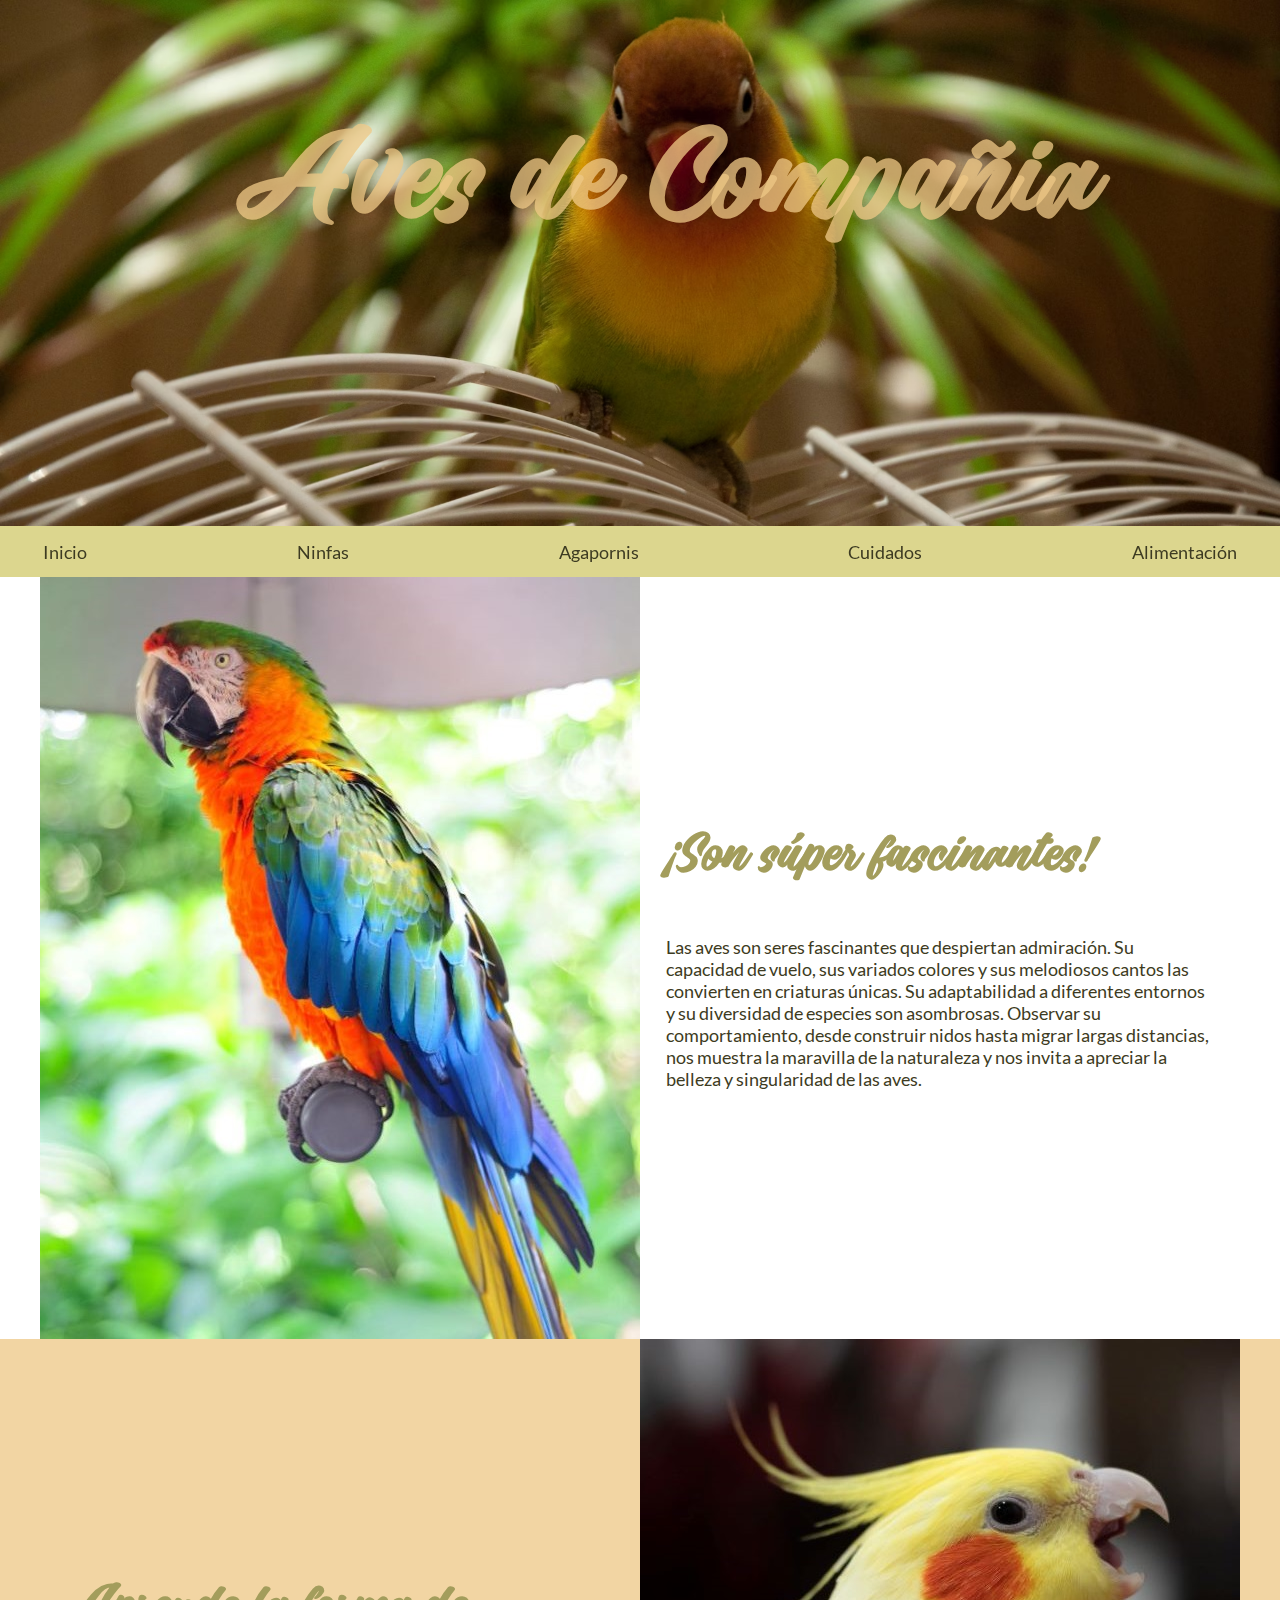
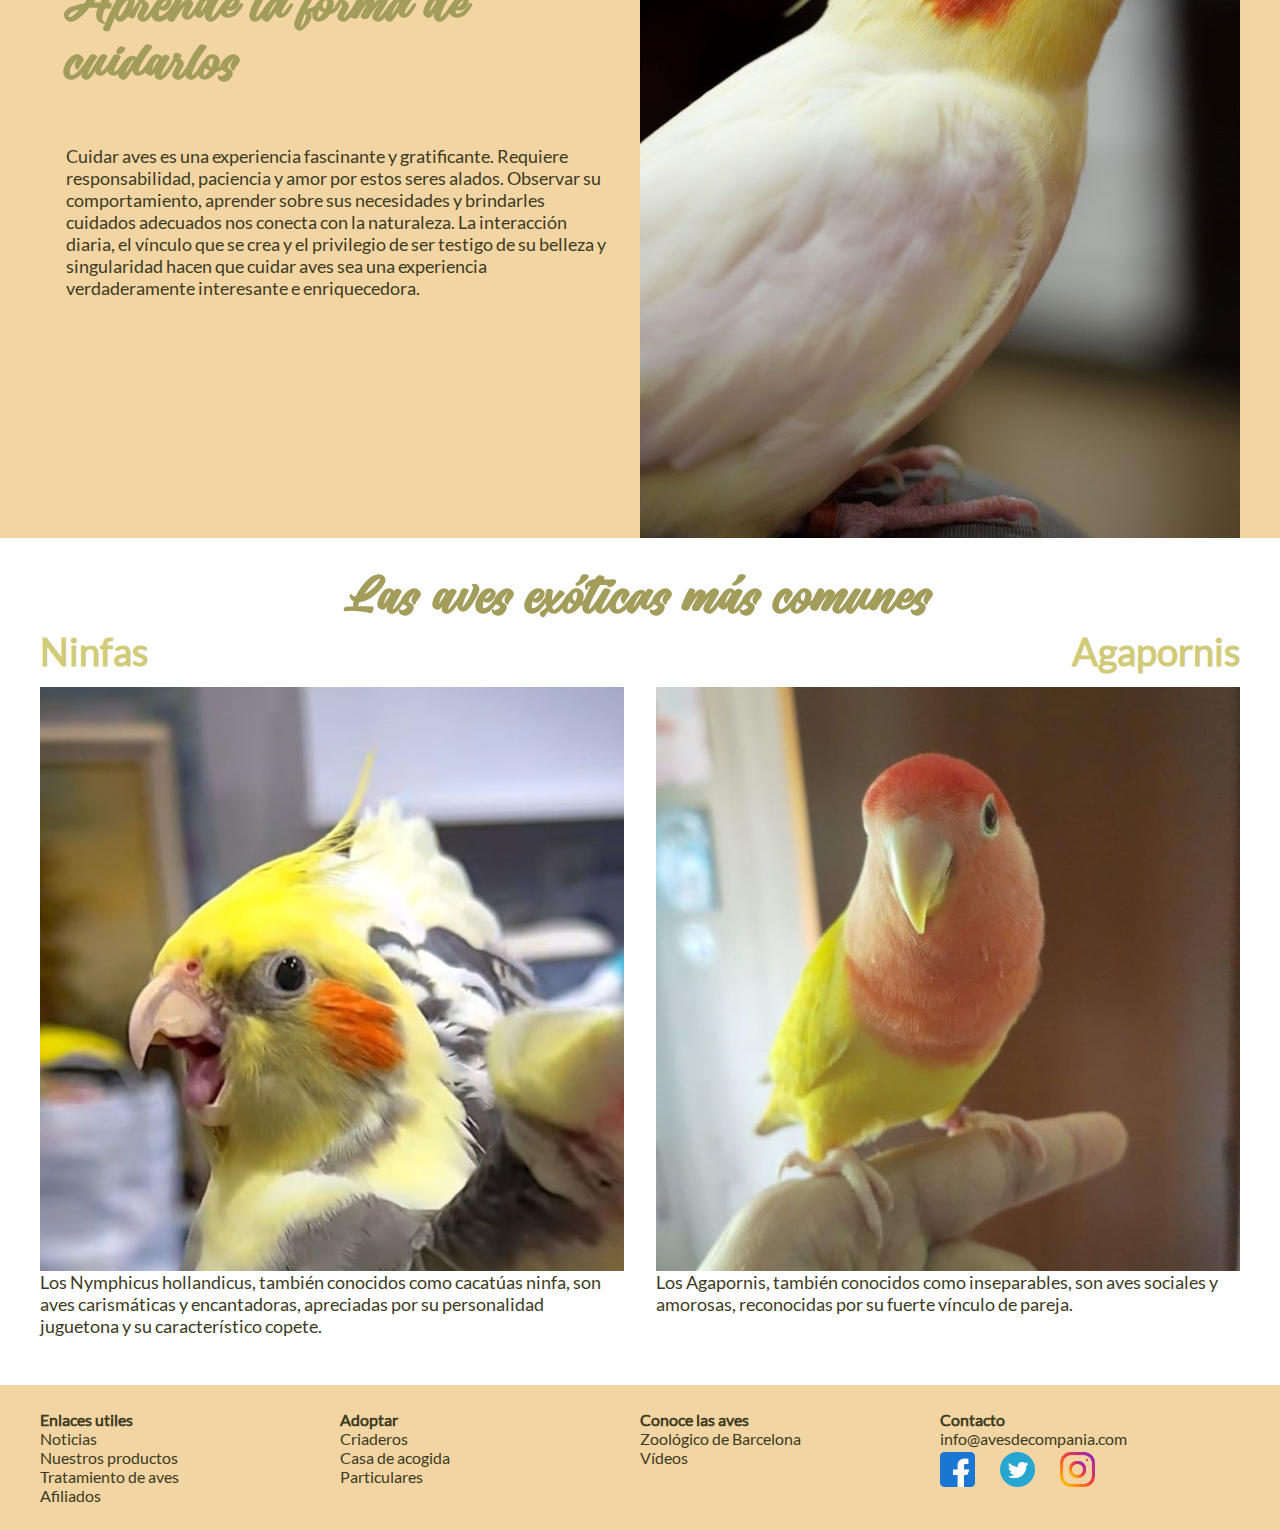
<file: index.html>
<!DOCTYPE html>
<html lang="es">
  <head>
    <meta charset="UTF-8" />
    <meta name="viewport" content="width=device-width, initial-scale=1.0" />
    <meta name="author" content="Andres Diaz for bewsystems by anondiaz" />
    <meta
      name="description"
      content="Los mejores consejos para el cuidado de nuestras aves de compañia"
    />
    <meta
      name="keywords"
      content="Aus de companyia, Aves de compañia, Agapornis, Ninfes, Ninfas"
    />
    <link rel="shortcut icon" href="img/favicon.ico" type="image/x-icon" />
    <title>Aves de Compañia</title>
    <link rel="stylesheet" href="css/style.css" />
  </head>
  <body>
    <header>
      <h1>Aves de Compañia</h1>
      <picture>
        <source media="(max-width: 450px)" srcset="img/header_800px.avif" />
        <source media="(max-width: 1000px)" srcset="img/header_1400px.avif" />
        <img src="img/header_2000px.avif" alt="Ave posada fuera de una jaula" />
      </picture>
    </header>
    <nav>
      <ul class="desktop_xl">
        <li>
          <a href="index.html">Inicio</a>
        </li>
        <li>
          <a href="ninfas.html">Ninfas</a>
        </li>
        <li>
          <a href="agapornis.html">Agapornis</a>
        </li>
        <li>
          <a href="cuidados.html">Cuidados</a>
        </li>
        <li>
          <a href="alimentacion.html">Alimentación</a>
        </li>
      </ul>
    </nav>
    <main>
      <section>
        <div class="desktop_xl bloque_superior">
          <div>
            <img
              src="img/papagayo.jpg"
              alt="Foto de papagayo muy colorido apoyado en una rama"
            />
          </div>
          <div>
            <h2>¡Son súper fascinantes!</h2>
            <p>
              Las aves son seres fascinantes que despiertan admiración. Su
              capacidad de vuelo, sus variados colores y sus melodiosos cantos
              las convierten en criaturas únicas. Su adaptabilidad a diferentes
              entornos y su diversidad de especies son asombrosas. Observar su
              comportamiento, desde construir nidos hasta migrar largas
              distancias, nos muestra la maravilla de la naturaleza y nos invita
              a apreciar la belleza y singularidad de las aves.
            </p>
          </div>
        </div>
      </section>
      <section class="fondo_oscuro">
        <div class="desktop_xl bloque_superior">
          <div>
            <h2>Aprende la forma de cuidarlos</h2>
            <p>
              Cuidar aves es una experiencia fascinante y gratificante. Requiere
              responsabilidad, paciencia y amor por estos seres alados. Observar
              su comportamiento, aprender sobre sus necesidades y brindarles
              cuidados adecuados nos conecta con la naturaleza. La interacción
              diaria, el vínculo que se crea y el privilegio de ser testigo de
              su belleza y singularidad hacen que cuidar aves sea una
              experiencia verdaderamente interesante e enriquecedora.
            </p>
          </div>
          <div>
            <img
              src="img/disparo-vertical-adorable-cockatiel.jpg"
              alt="Foto de pajaro blanco adorable"
            />
          </div>
        </div>
      </section>
      <section>
        <div class="desktop_xl bloque_doble">
          <h2>Las aves exóticas más comunes</h2>
          <div class="titulos">
            <h3>Ninfas</h3>
            <h3>Agapornis</h3>
          </div>
          <div>
            <div class="texto_debajo">
              <div>
                <img
                  src="img/carolina.jpg"
                  alt="Foto de ninfa pidiendo comida"
                />
              </div>
              <div>
                <p>
                  Los Nymphicus hollandicus, también conocidos como cacatúas
                  ninfa, son aves carismáticas y encantadoras, apreciadas por su
                  personalidad juguetona y su característico copete.
                </p>
              </div>
            </div>
            <div class="texto_debajo">
              <div>
                <img
                  src="img/agapornis.jpg"
                  alt="Foto de agaporni en el dedo de su dueño"
                />
              </div>
              <div>
                <p>
                  Los Agapornis, también conocidos como inseparables, son aves
                  sociales y amorosas, reconocidas por su fuerte vínculo de
                  pareja.
                </p>
              </div>
            </div>
          </div>
        </div>
      </section>
    </main>
    <footer class="fondo_oscuro">
      <div class="desktop_xl pie_pagina">
        <div>
          <h4>Enlaces utiles</h4>
          <p>Noticias</p>
          <p>Nuestros productos</p>
          <p>Tratamiento de aves</p>
          <p>Afiliados</p>
        </div>
        <div>
          <h4>Adoptar</h4>
          <p>Criaderos</p>
          <p>Casa de acogida</p>
          <p>Particulares</p>
        </div>
        <div>
          <h4>Conoce las aves</h4>
          <p>Zoológico de Barcelona</p>
          <p>Vídeos</p>
        </div>
        <div>
          <h4>Contacto</h4>
          <p>
            <a href="mailto:info@avesdecompania.com">info@avesdecompania.com</a>
          </p>
          <div class="logos_pie">
            <div><img src="logos/facebook.png" alt="Facebook" /></div>
            <div><img src="logos/twitter.png" alt="Twitter" /></div>
            <div><img src="logos/instagram.png" alt="Instagram" /></div>
          </div>
        </div>
      </div>
    </footer>
  </body>
</html>
</file>
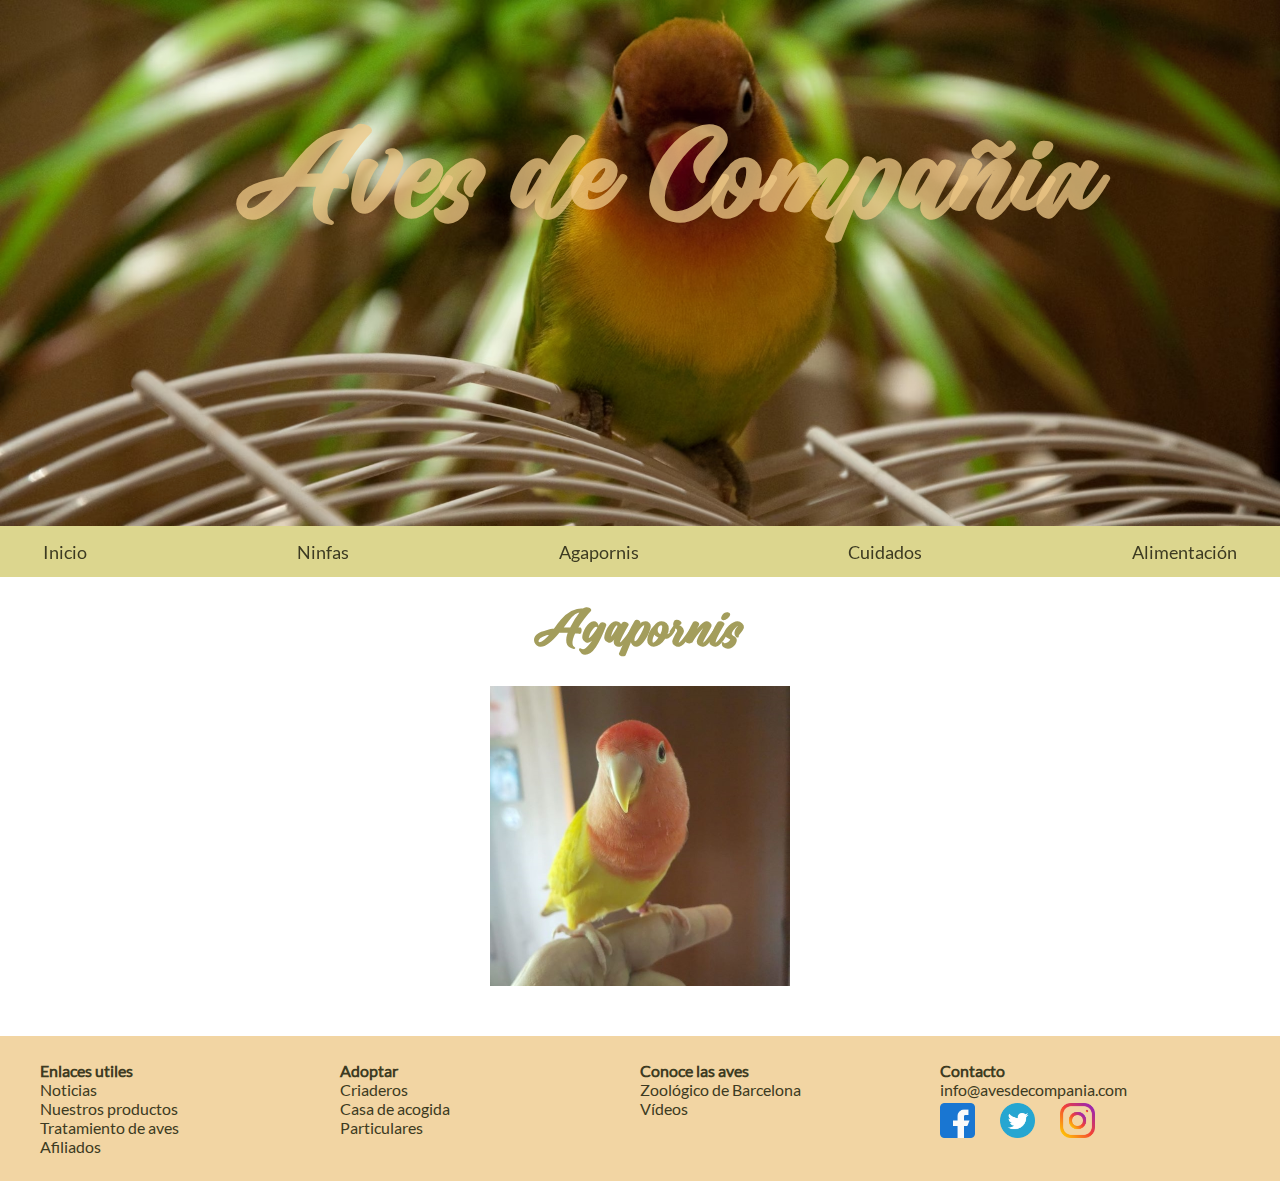
<file: agapornis.html>
<!DOCTYPE html>
<html lang="es">
  <head>
    <meta charset="UTF-8" />
    <meta name="viewport" content="width=device-width, initial-scale=1.0" />
    <meta name="author" content="Andres Diaz for bewsystems by anondiaz" />
    <meta
      name="description"
      content="Los mejores consejos para el cuidado de nuestras aves de compañia"
    />
    <meta
      name="keywords"
      content="Aus de companyia, Aves de compañia, Agapornis, Ninfes, Ninfas"
    />
    <link rel="shortcut icon" href="img/favicon.ico" type="image/x-icon" />
    <title>Agapornis - Aves de Compañia</title>
    <link rel="stylesheet" href="css/style.css" />
  </head>
  <body>
    <header>
      <h1>Aves de Compañia</h1>
      <picture>
        <source media="(max-width: 450px)" srcset="img/header_800px.avif" />
        <source media="(max-width: 1000px)" srcset="img/header_1400px.avif" />
        <img src="img/header_2000px.avif" alt="Ave posada fuera de una jaula" />
      </picture>
    </header>
    <nav>
      <ul class="desktop_xl">
        <li>
          <a href="index.html">Inicio</a>
        </li>
        <li>
          <a href="ninfas.html">Ninfas</a>
        </li>
        <li>
          <a href="agapornis.html">Agapornis</a>
        </li>
        <li>
          <a href="cuidados.html">Cuidados</a>
        </li>
        <li>
          <a href="alimentacion.html">Alimentación</a>
        </li>
      </ul>
    </nav>
    <main>
      <section>
        <div class="desktop_xl bloque_unico">
          <h2>Agapornis</h2>
          <img
            src="img/agapornis.jpg"
            alt="Foto de agaporni en el dedo de su dueño"
          />
        </div>
      </section>
    </main>
    <footer class="fondo_oscuro">
      <div class="desktop_xl pie_pagina">
        <div>
          <h4>Enlaces utiles</h4>
          <p>Noticias</p>
          <p>Nuestros productos</p>
          <p>Tratamiento de aves</p>
          <p>Afiliados</p>
        </div>
        <div>
          <h4>Adoptar</h4>
          <p>Criaderos</p>
          <p>Casa de acogida</p>
          <p>Particulares</p>
        </div>
        <div>
          <h4>Conoce las aves</h4>
          <p>Zoológico de Barcelona</p>
          <p>Vídeos</p>
        </div>
        <div>
          <h4>Contacto</h4>
          <p>
            <a href="mailto:info@avesdecompania.com">info@avesdecompania.com</a>
          </p>
          <div class="logos_pie">
            <div><img src="logos/facebook.png" alt="Facebook" /></div>
            <div><img src="logos/twitter.png" alt="Twitter" /></div>
            <div><img src="logos/instagram.png" alt="Instagram" /></div>
          </div>
        </div>
      </div>
    </footer>
  </body>
</html>
</file>
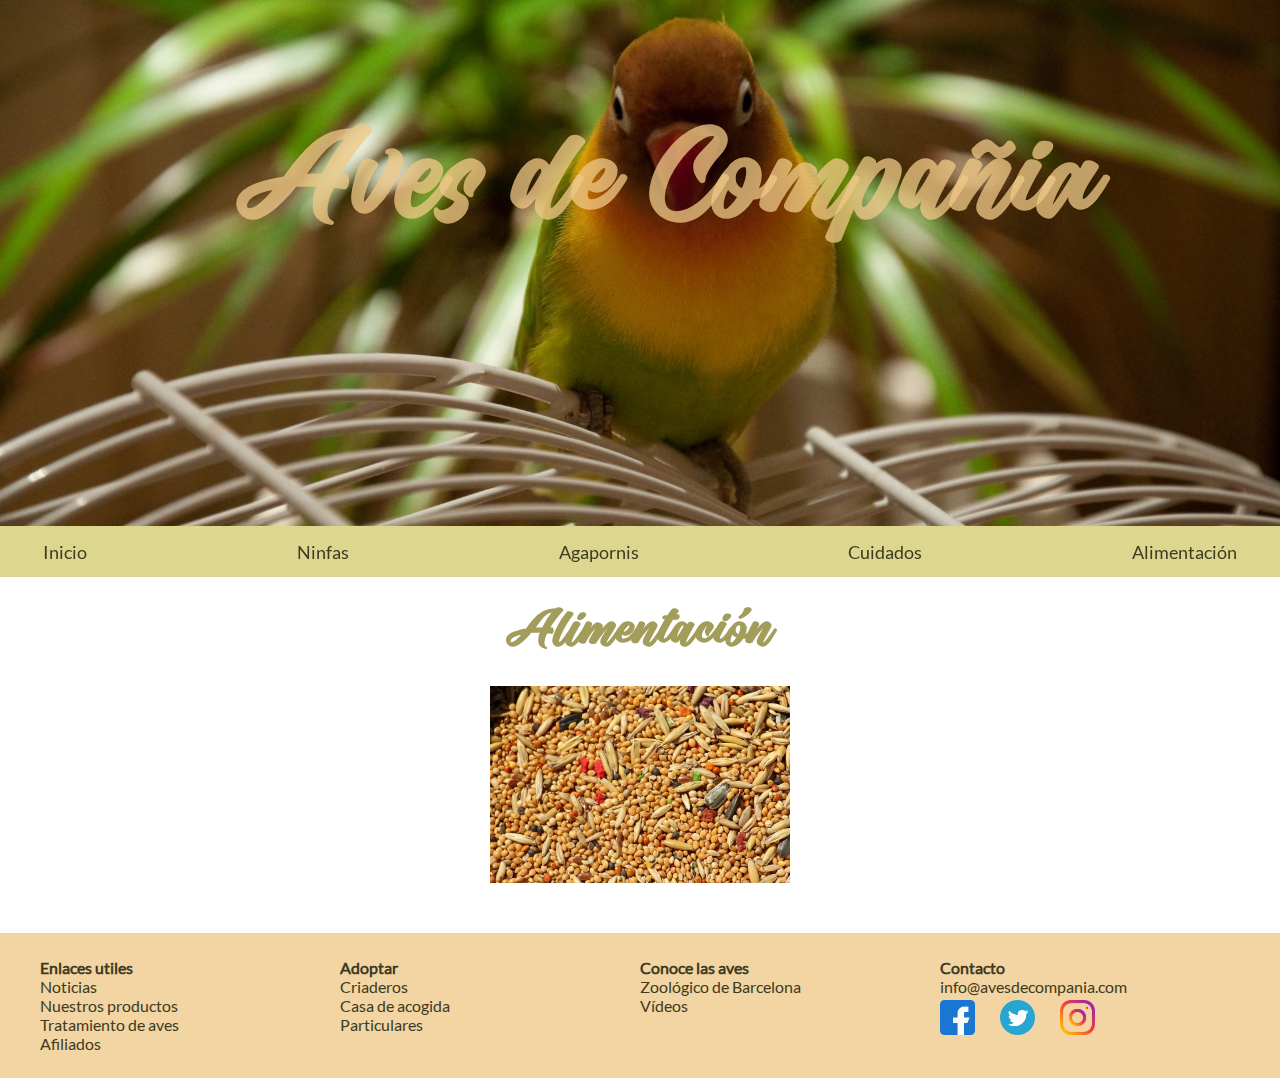
<file: alimentacion.html>
<!DOCTYPE html>
<html lang="es">
  <head>
    <meta charset="UTF-8" />
    <meta name="viewport" content="width=device-width, initial-scale=1.0" />
    <meta name="author" content="Andres Diaz for bewsystems by anondiaz" />
    <meta
      name="description"
      content="Los mejores consejos para el cuidado de nuestras aves de compañia"
    />
    <meta
      name="keywords"
      content="Aus de companyia, Aves de compañia, Agapornis, Ninfes, Ninfas"
    />
    <link rel="shortcut icon" href="img/favicon.ico" type="image/x-icon" />
    <title>Alimentación - Aves de Compañia</title>
    <link rel="stylesheet" href="css/style.css" />
  </head>
  <body>
    <header>
      <h1>Aves de Compañia</h1>
      <picture>
        <source media="(max-width: 450px)" srcset="img/header_800px.avif" />
        <source media="(max-width: 1000px)" srcset="img/header_1400px.avif" />
        <img src="img/header_2000px.avif" alt="Ave posada fuera de una jaula" />
      </picture>
    </header>
    <nav>
      <ul class="desktop_xl">
        <li>
          <a href="index.html">Inicio</a>
        </li>
        <li>
          <a href="ninfas.html">Ninfas</a>
        </li>
        <li>
          <a href="agapornis.html">Agapornis</a>
        </li>
        <li>
          <a href="cuidados.html">Cuidados</a>
        </li>
        <li>
          <a href="alimentacion.html">Alimentación</a>
        </li>
      </ul>
    </nav>
    <main>
      <section>
        <div class="desktop_xl bloque_unico">
          <h2>Alimentación</h2>
          <img src="img/comidaAves.jpg" alt="Foto de alimento para pajaros" />
        </div>
      </section>
    </main>
    <footer class="fondo_oscuro">
      <div class="desktop_xl pie_pagina">
        <div>
          <h4>Enlaces utiles</h4>
          <p>Noticias</p>
          <p>Nuestros productos</p>
          <p>Tratamiento de aves</p>
          <p>Afiliados</p>
        </div>
        <div>
          <h4>Adoptar</h4>
          <p>Criaderos</p>
          <p>Casa de acogida</p>
          <p>Particulares</p>
        </div>
        <div>
          <h4>Conoce las aves</h4>
          <p>Zoológico de Barcelona</p>
          <p>Vídeos</p>
        </div>
        <div>
          <h4>Contacto</h4>
          <p>
            <a href="mailto:info@avesdecompania.com">info@avesdecompania.com</a>
          </p>
          <div class="logos_pie">
            <div><img src="logos/facebook.png" alt="Facebook" /></div>
            <div><img src="logos/twitter.png" alt="Twitter" /></div>
            <div><img src="logos/instagram.png" alt="Instagram" /></div>
          </div>
        </div>
      </div>
    </footer>
  </body>
</html>
</file>
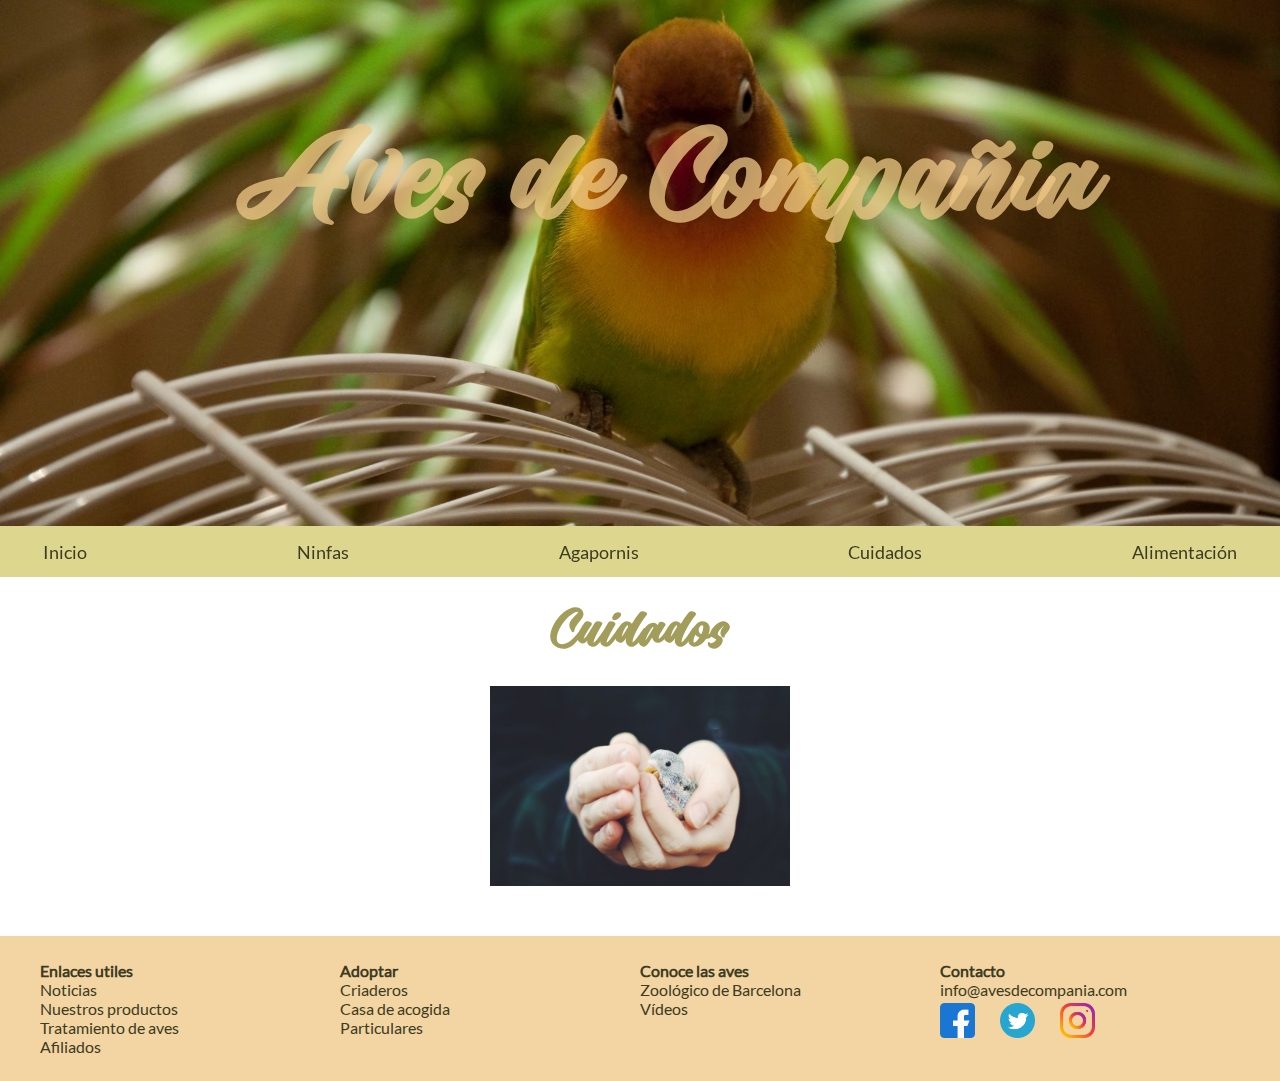
<file: cuidados.html>
<!DOCTYPE html>
<html lang="es">
  <head>
    <meta charset="UTF-8" />
    <meta name="viewport" content="width=device-width, initial-scale=1.0" />
    <meta name="author" content="Andres Diaz for bewsystems by anondiaz" />
    <meta
      name="description"
      content="Los mejores consejos para el cuidado de nuestras aves de compañia"
    />
    <meta
      name="keywords"
      content="Aus de companyia, Aves de compañia, Agapornis, Ninfes, Ninfas"
    />
    <link rel="shortcut icon" href="img/favicon.ico" type="image/x-icon" />
    <title>Cuidados - Aves de Compañia</title>
    <link rel="stylesheet" href="css/style.css" />
  </head>
  <body>
    <header>
      <h1>Aves de Compañia</h1>
      <picture>
        <source media="(max-width: 450px)" srcset="img/header_800px.avif" />
        <source media="(max-width: 1000px)" srcset="img/header_1400px.avif" />
        <img src="img/header_2000px.avif" alt="Ave posada fuera de una jaula" />
      </picture>
    </header>
    <nav>
      <ul class="desktop_xl">
        <li>
          <a href="index.html">Inicio</a>
        </li>
        <li>
          <a href="ninfas.html">Ninfas</a>
        </li>
        <li>
          <a href="agapornis.html">Agapornis</a>
        </li>
        <li>
          <a href="cuidados.html">Cuidados</a>
        </li>
        <li>
          <a href="alimentacion.html">Alimentación</a>
        </li>
      </ul>
    </nav>
    <main>
      <section>
        <div class="desktop_xl bloque_unico">
          <h2>Cuidados</h2>
          <img
            src="img/cuidarAves.jpg"
            alt="Foto de polluelo entre las manos"
          />
        </div>
      </section>
    </main>
    <footer class="fondo_oscuro">
      <div class="desktop_xl pie_pagina">
        <div>
          <h4>Enlaces utiles</h4>
          <p>Noticias</p>
          <p>Nuestros productos</p>
          <p>Tratamiento de aves</p>
          <p>Afiliados</p>
        </div>
        <div>
          <h4>Adoptar</h4>
          <p>Criaderos</p>
          <p>Casa de acogida</p>
          <p>Particulares</p>
        </div>
        <div>
          <h4>Conoce las aves</h4>
          <p>Zoológico de Barcelona</p>
          <p>Vídeos</p>
        </div>
        <div>
          <h4>Contacto</h4>
          <p>
            <a href="mailto:info@avesdecompania.com">info@avesdecompania.com</a>
          </p>
          <div class="logos_pie">
            <div><img src="logos/facebook.png" alt="Facebook" /></div>
            <div><img src="logos/twitter.png" alt="Twitter" /></div>
            <div><img src="logos/instagram.png" alt="Instagram" /></div>
          </div>
        </div>
      </div>
    </footer>
  </body>
</html>
</file>
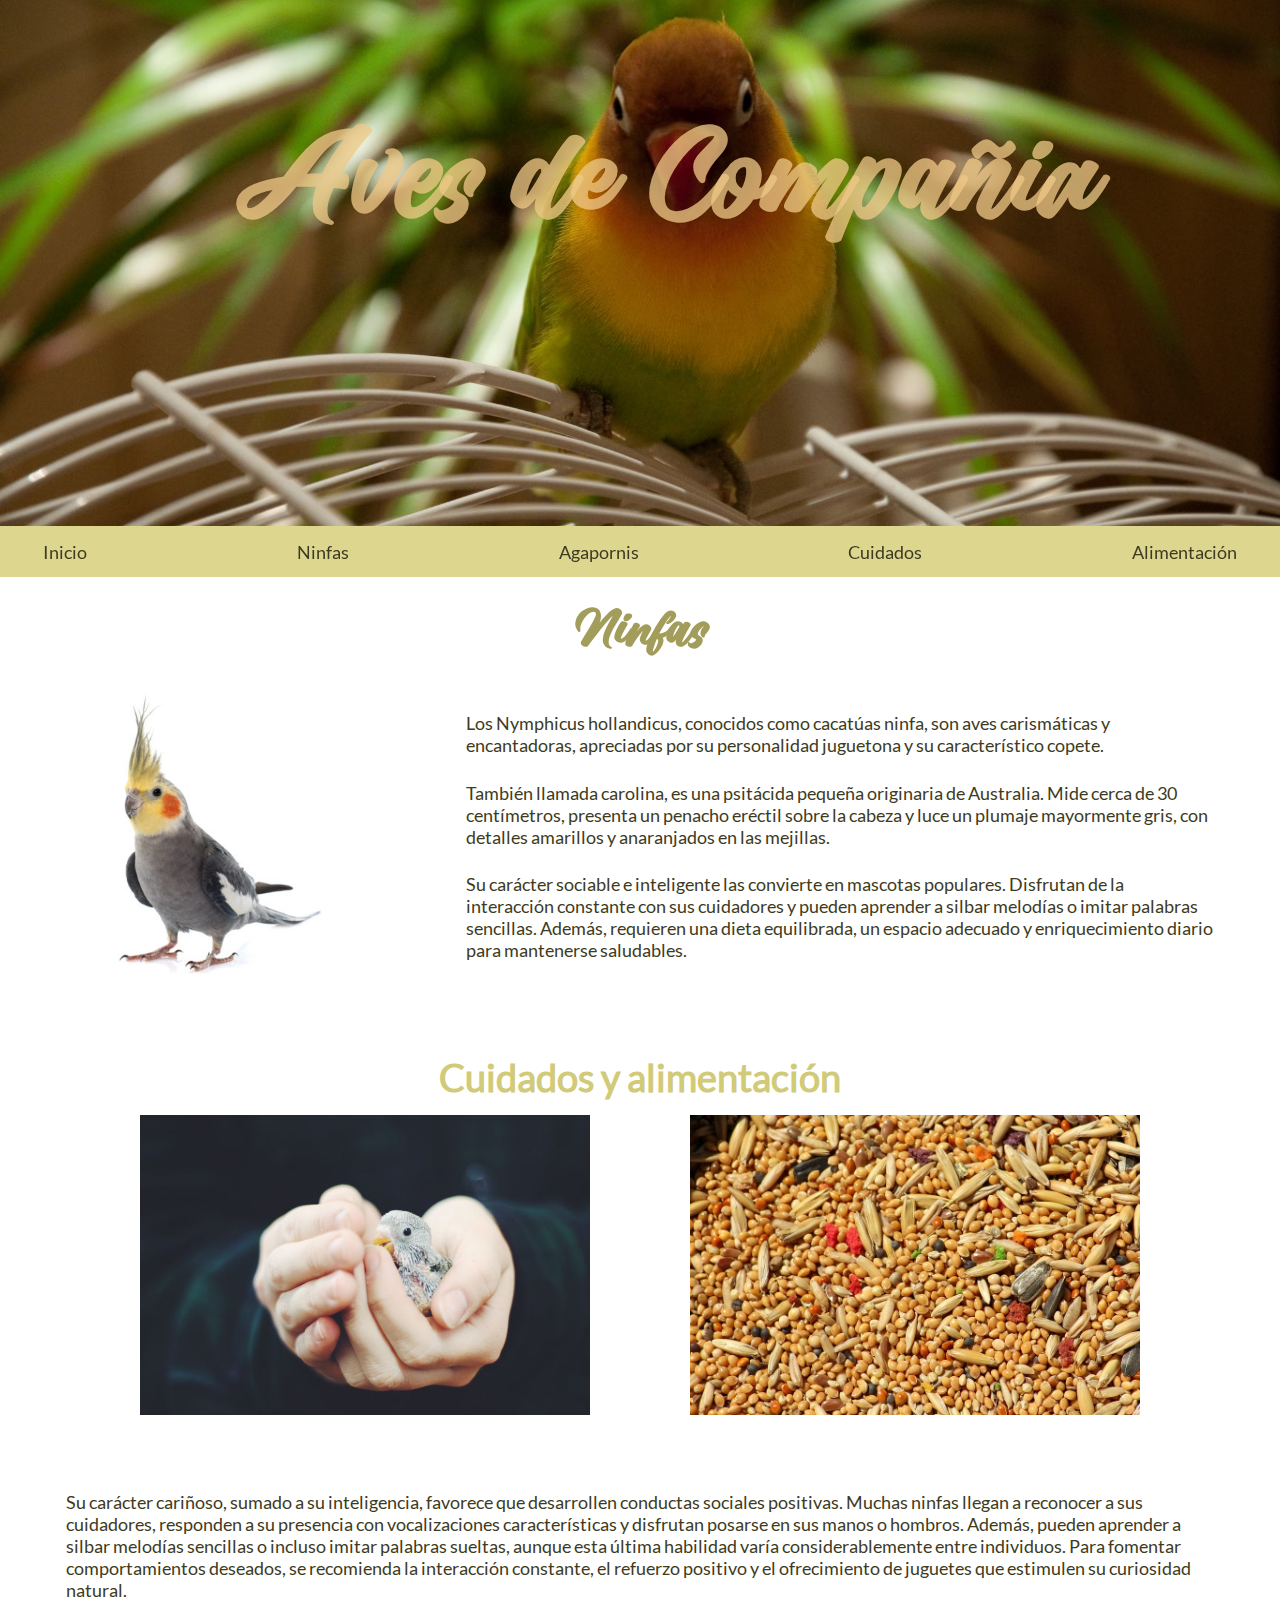
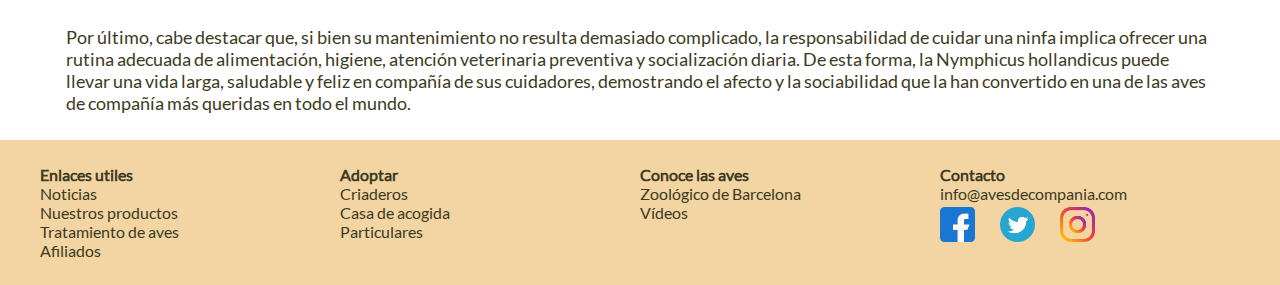
<file: ninfas.html>
<!DOCTYPE html>
<html lang="es">
  <head>
    <meta charset="UTF-8" />
    <meta name="viewport" content="width=device-width, initial-scale=1.0" />
    <meta name="author" content="Andres Diaz for bewsystems by anondiaz" />
    <meta
      name="description"
      content="Los mejores consejos para el cuidado de nuestras aves de compañia"
    />
    <meta
      name="keywords"
      content="Aus de companyia, Aves de compañia, Agapornis, Ninfes, Ninfas"
    />
    <link rel="shortcut icon" href="img/favicon.ico" type="image/x-icon" />
    <title>Ninfas - Aves de Compañia</title>
    <link rel="stylesheet" href="css/style.css" />
  </head>
  <body>
    <header>
      <h1>Aves de Compañia</h1>
      <picture>
        <source media="(max-width: 450px)" srcset="img/header_800px.avif" />
        <source media="(max-width: 1000px)" srcset="img/header_1400px.avif" />
        <img src="img/header_2000px.avif" alt="Ave posada fuera de una jaula" />
      </picture>
    </header>
    <nav>
      <ul class="desktop_xl">
        <li>
          <a href="index.html">Inicio</a>
        </li>
        <li>
          <a href="ninfas.html">Ninfas</a>
        </li>
        <li>
          <a href="agapornis.html">Agapornis</a>
        </li>
        <li>
          <a href="cuidados.html">Cuidados</a>
        </li>
        <li>
          <a href="alimentacion.html">Alimentación</a>
        </li>
      </ul>
    </nav>
    <main>
      <section>
        <div class="desktop_xl bloque_unico">
          <div>
            <h2>Ninfas</h2>
          </div>
          <div>
            <div class="bloque1_articulo">
              <div>
                <img
                  src="img/ninfas.jpg"
                  alt="Foto de cacatua ninfa gris adorable"
                />
              </div>
              <div>
                <p>
                  Los Nymphicus hollandicus, conocidos como cacatúas ninfa, son
                  aves carismáticas y encantadoras, apreciadas por su
                  personalidad juguetona y su característico copete.
                </p>
                <p>
                  También llamada carolina, es una psitácida pequeña originaria
                  de Australia. Mide cerca de 30 centímetros, presenta un
                  penacho eréctil sobre la cabeza y luce un plumaje mayormente
                  gris, con detalles amarillos y anaranjados en las mejillas.
                </p>
                <p>
                  Su carácter sociable e inteligente las convierte en mascotas
                  populares. Disfrutan de la interacción constante con sus
                  cuidadores y pueden aprender a silbar melodías o imitar
                  palabras sencillas. Además, requieren una dieta equilibrada,
                  un espacio adecuado y enriquecimiento diario para mantenerse
                  saludables.
                </p>
              </div>
            </div>
            <div class="bloque2_articulo">
              <div>
                <h3>Cuidados y alimentación</h3>
              </div>
              <div class="imagen_articulo">
                <img
                  src="img/cuidarAves.jpg"
                  alt="Foto de polluelo entre las manos"
                />
                <img
                  src="img/comidaAves.jpg"
                  alt="Foto de alimento para pajaros"
                />
              </div>
              <div>
                <p>
                  Su carácter cariñoso, sumado a su inteligencia, favorece que
                  desarrollen conductas sociales positivas. Muchas ninfas llegan
                  a reconocer a sus cuidadores, responden a su presencia con
                  vocalizaciones características y disfrutan posarse en sus
                  manos o hombros. Además, pueden aprender a silbar melodías
                  sencillas o incluso imitar palabras sueltas, aunque esta
                  última habilidad varía considerablemente entre individuos.
                  Para fomentar comportamientos deseados, se recomienda la
                  interacción constante, el refuerzo positivo y el ofrecimiento
                  de juguetes que estimulen su curiosidad natural.
                </p>
                <p>
                  Por último, cabe destacar que, si bien su mantenimiento no
                  resulta demasiado complicado, la responsabilidad de cuidar una
                  ninfa implica ofrecer una rutina adecuada de alimentación,
                  higiene, atención veterinaria preventiva y socialización
                  diaria. De esta forma, la Nymphicus hollandicus puede llevar
                  una vida larga, saludable y feliz en compañía de sus
                  cuidadores, demostrando el afecto y la sociabilidad que la han
                  convertido en una de las aves de compañía más queridas en todo
                  el mundo.
                </p>
              </div>
            </div>
          </div>
        </div>
      </section>
    </main>
    <footer class="fondo_oscuro">
      <div class="desktop_xl pie_pagina">
        <div>
          <h4>Enlaces utiles</h4>
          <p>Noticias</p>
          <p>Nuestros productos</p>
          <p>Tratamiento de aves</p>
          <p>Afiliados</p>
        </div>
        <div>
          <h4>Adoptar</h4>
          <p>Criaderos</p>
          <p>Casa de acogida</p>
          <p>Particulares</p>
        </div>
        <div>
          <h4>Conoce las aves</h4>
          <p>Zoológico de Barcelona</p>
          <p>Vídeos</p>
        </div>
        <div>
          <h4>Contacto</h4>
          <p>
            <a href="mailto:info@avesdecompania.com">info@avesdecompania.com</a>
          </p>
          <div class="logos_pie">
            <div><img src="logos/facebook.png" alt="Facebook" /></div>
            <div><img src="logos/twitter.png" alt="Twitter" /></div>
            <div><img src="logos/instagram.png" alt="Instagram" /></div>
          </div>
        </div>
      </div>
    </footer>
  </body>
</html>
</file>
<file: css/style.css>
/* Tipo de imagen global */
@font-face {
  font-family: "Lato";
  src: url("../fonts/Lato-Regular.woff2") format("woff2"),
    url("../fonts/Lato-Regular.woff") format("woff"),
    url("../fonts/Lato-Regular.ttf");
  font-weight: normal;
  font-style: normal;
  font-display: swap;
}
/* Tipo de imagen para titulos en general, hay alguna excepcion, 
hay una ligera diferencia con respecto al modelo, 
pero es la que se indica en la documentación */
@font-face {
  font-family: "Matisan Script PERSONAL USE";
  src: url("../fonts/MatisanScriptPERSONALUSE-Regular.woff2") format("woff2"),
    url("../fonts/MatisanScriptPERSONALUSE-Regular.woff") format("woff"),
    url("../fonts/MatisanScriptPERSONALUSE-Regular.ttf") format("truetype");
  font-weight: normal;
  font-style: italic;
  font-display: swap;
}
/* Establecemos unos minimos para poder gestionar correctamente los elementos */
* {
  margin: 0;
  padding: 0;
  box-sizing: border-box;
  font-family: Lato, Arial, Helvetica, sans-serif;
}
/* Aquí establecemos algunas variables, ancho de página y colores */
:root {
  --width_xl: 1200px; /* max width */
  --menu_color: #d6cf7bda; /* for menu */
  --primary_color: #eec886c2; /* for section and footer */
  --text_color_h1: #eec886c2; /* font-size 9vw */
  --text_color_h2: #a39d5c; /* font-size 3.8vw */
  --text_color_h3: #d1ca78; /* font-size 3vw */
  --text_color_p_main: #3d3b22; /* font-size 1.4vw */
  --text_color_p_li_footer: #3d3b22; /* font-size 1rem */
  --enfasis_color: darkblue; /* for hover, en el documento pone #ffffff4d es muy claro y de momento pongo un darkblue */
}

/* Ayuda a definir estructura y distribución de los elementos, comentar cuando ya no sea necesario */
/* div {
  border: 2px solid black;
} */
/* Establecemos la imagen de fondo en el tag/selector main */
header img {
  width: 100%;
  display: block;
}
/* Definimos los titulos h1, h2 y h3, fuente, colores, tamaños , hacemos lo mismo para los paragrafos */
h1 {
  font-family: "Matisan Script PERSONAL USE", serif;
  font-size: 9vw;
  color: var(--text_color_h1);
  position: absolute;
  text-align: justify;
  right: 14vw;
  top: 9vw;
}

h2 {
  font-family: "Matisan Script PERSONAL USE", serif;
  font-size: 3.8vw;
  color: var(--text_color_h2);
}

h3 {
  font-size: 3vw;
  color: var(--text_color_h3);
}

main p {
  font-size: 1.4vw;
  color: var(--text_color_p_main);
}

footer li p {
  font-size: 1rem;
  color: var(--text_color_p_li_footer);
}
/* Dos clases básicas, ancho de página y color de fondo, también se establece el color en essos casos */
.desktop_xl {
  margin: 0 auto;
  max-width: var(--width_xl);
}

.fondo_oscuro {
  background-color: var(--primary_color);
  color: var(--text_color_p_main);
}
/* Usamos el selector nav para establecer los valores del menu, posición y color, 
además de estilos en las listas, tamaño de letras, colores y comportamiento de los enlaces, como la petición del hover  */
nav {
  position: sticky;
  top: 0px;
  background-color: var(--menu_color);
  ul {
    display: flex;
    justify-content: space-between;
    flex-wrap: wrap;
    align-content: center;
    height: 4vw;
  }
  li {
    list-style: none;
    padding: 1.25vw 0.25vw;
  }
  a {
    text-decoration: none;
    font-size: 1.4vw;
    color: #3d3b22;
    &:hover {
      border-top: 4px solid var(--enfasis_color);
      border-bottom: 4px solid var(--enfasis_color);
      color: var(--enfasis_color);
      font-size: 1.6vw;
    }
  }
}
/* Definimos la estructura de los dos bloques superiores, ubicación de los elementos y alineaciones de los textos */
.bloque_superior {
  display: flex;
  justify-content: space-between;
  div {
    width: 50%;
    display: flex;
    flex-direction: column;
    justify-content: center;
  }
  img {
    width: 100%;
  }
  h2 {
    text-align: left;
    margin: 2vw;
  }
  p {
    text-align: left;
    margin: 2vw;
  }
}
/* Definimos la estructura del bloque doble, ubicación de los elementos y alineaciones de los textos */
.bloque_doble {
  h2 {
    text-align: center;
    margin-top: 2rem;
  }
  .titulos {
    display: flex;
    justify-content: space-between;
    h3 {
      margin-bottom: 1vw;
    }
  }
  div {
    width: 100%;
    display: flex;
    flex-flow: row nowrap;
    column-gap: 2rem;
    .texto_debajo {
      display: flex;
      flex-direction: column;
      p {
        text-align: left;
        margin-bottom: 3rem;
      }
      img {
        width: 100%;
      }
    }
  }
}
/* Clase para las paginas adicionales*/
.bloque_unico {
  display: flex;
  flex-direction: column;
  align-items: center;
  img {
    width: 300px;
    padding-bottom: 50px;
  }
  h2 {
    text-align: center;
    margin: 2vw;
  }
  p {
    text-align: left;
    margin: 2vw;
  }
}
/* Clases para la pagina extra */
.bloque1_articulo {
  display: grid;
  grid-template-columns: 1fr 2fr;
}
.bloque2_articulo {
  display: flex;
  flex-flow: column wrap;
  align-items: center;
  h3 {
    margin: 15px;
  }
  .imagen_articulo {
    display: flex;
    flex-flow: row nowrap;
    column-gap: 100px;
    img {
      width: 450px;
    }
  }
}
/* Una clase para el footer  */
.pie_pagina {
  display: grid;
  grid-template-columns: 1fr 1fr 1fr 1fr;
  padding: 25px 0;
  h4 {
    font-size: 1rem;
  }
  a {
    text-decoration: none;
    font-size: 1rem;
    color: #3d3b22;
  }
}
/* Otra clase para organizar los iconos de las RRSS */
.logos_pie {
  display: grid;
  grid-template-columns: repeat(5, 1fr);
  padding-top: 4px;
  img {
    width: 35px;
  }
}
</file>
